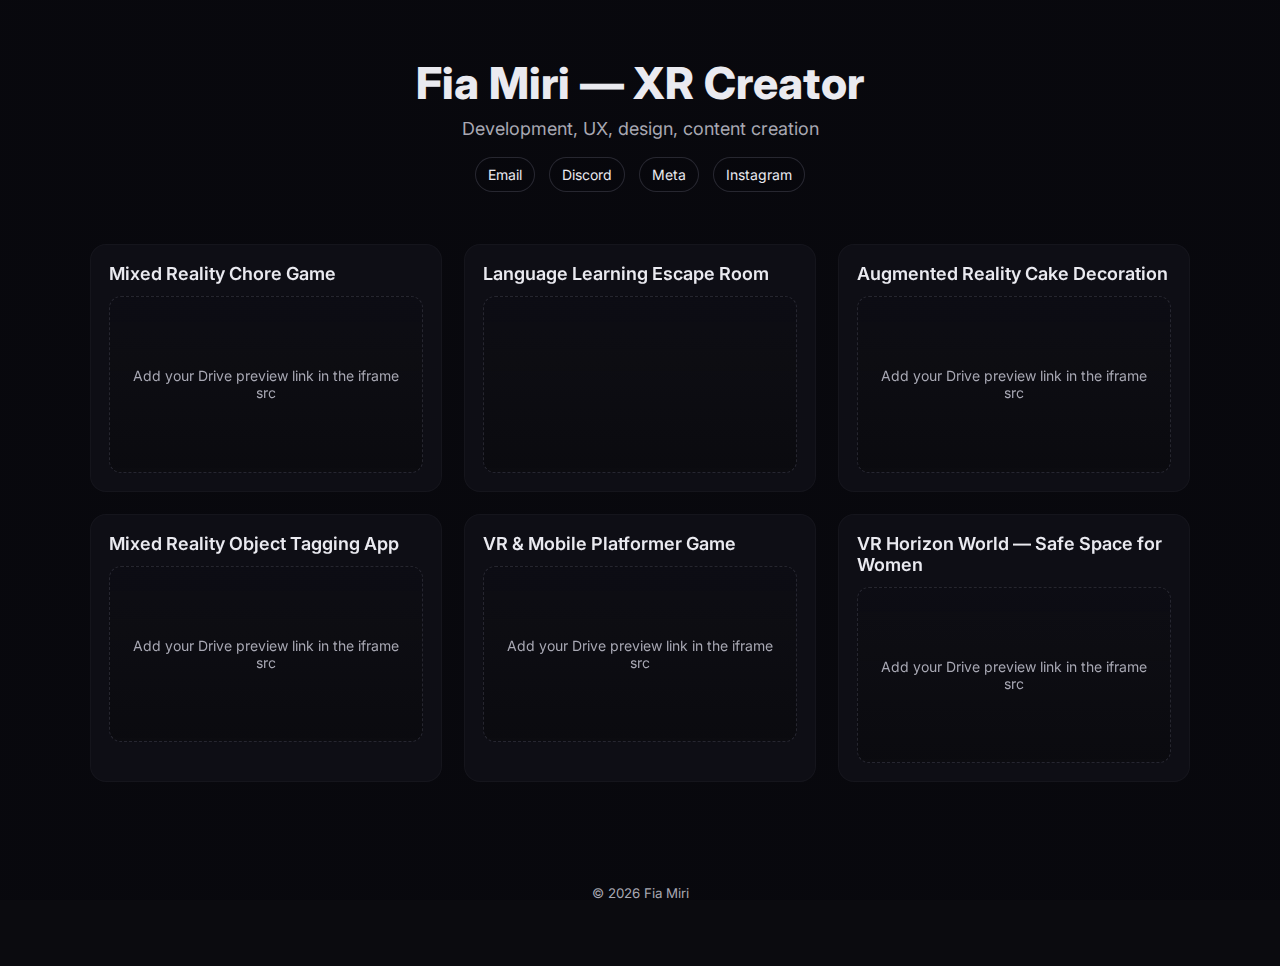
<file: index.html>
<!DOCTYPE html>
<html lang="en">
<head>
  <meta charset="utf-8" />
  <meta name="viewport" content="width=device-width, initial-scale=1" />
  <title>Fia Miri - XR Creator</title>
  <meta name="description" content="Development, UX, design, content creation" />
  <link rel="preconnect" href="https://fonts.gstatic.com" crossorigin>
  <link href="https://fonts.googleapis.com/css2?family=Inter:wght@300;400;600;800&display=swap" rel="stylesheet">
  <link rel="stylesheet" href="styles.css" />
</head>
<body>
  <header class="site-header">
    <div class="wrap">
      <h1>Fia Miri — XR Creator</h1>
      <p class="tag">Development, UX, design, content creation</p>
      <nav class="links">
        <a href="mailto:fiaverse.me@gmail.com" aria-label="Email">Email</a>
        <a href="https://discordapp.com/users/" target="_blank" rel="noopener">Discord</a>
        <a href="https://horizon.meta.com" target="_blank" rel="noopener">Meta</a>
        <a href="https://instagram.com/" target="_blank" rel="noopener">Instagram</a>
      </nav>
    </div>
  </header>

  <main class="wrap">
    <section class="projects">
      <article class="project">
        <h2>Mixed Reality Chore Game</h2>
        <div class="video-box" data-note="">
          <!-- Example: https://drive.google.com/file/d/FILE_ID/preview -->
          <iframe src="https://drive.google.com/file/d/1XTJoCA7FrDZnl-WF3NHA87qXK7iT95Nn/preview" allow="autoplay; encrypted-media" allowfullscreen title="Mixed Reality Chore Game"></iframe>
          <div class="placeholder">Add your Drive preview link in the iframe src</div>
        </div>
      </article>

      <article class="project">
        <h2>Language Learning Escape Room</h2>
        <div class="video-box">
          <iframe src="https://drive.google.com/file/d/19SJjNhcsjiMFcl3FhH0gnXEvZ83lUlY9/preview" allow="autoplay; encrypted-media" allowfullscreen title="Language Learning Escape Room"></iframe>
          <div class="placeholder"></div>
        </div>
      </article>

      <article class="project">
        <h2>Augmented Reality Cake Decoration</h2>
        <div class="video-box">
          <iframe src="https://drive.google.com/file/d/1-opnaibm_xU3fFx7QSZELXdTraakdCIp/preview" allow="autoplay; encrypted-media" allowfullscreen title="Augmented Reality Cake Decoration"></iframe>
          <div class="placeholder">Add your Drive preview link in the iframe src</div>
        </div>
      </article>

      <article class="project">
        <h2>Mixed Reality Object Tagging App</h2>
        <div class="video-box">
          <iframe src="https://drive.google.com/file/d/1OI0ihN5flvT5mbyqrxKtS6AD60QuETmU/preview" allow="autoplay; encrypted-media" allowfullscreen title="Mixed Reality Object Tagging App"></iframe>
          <div class="placeholder">Add your Drive preview link in the iframe src</div>
        </div>
      </article>

      <article class="project">
        <h2>VR &amp; Mobile Platformer Game</h2>
        <div class="video-box">
          <iframe src="https://drive.google.com/file/d/1yW70UNa8xFIgpbcFpi4cJiGtGCVnbrD9/preview" allow="autoplay; encrypted-media" allowfullscreen title="VR & Mobile Platformer Game"></iframe>
          <div class="placeholder">Add your Drive preview link in the iframe src</div>
        </div>
      </article>

      <article class="project">
        <h2>VR Horizon World — Safe Space for Women</h2>
        <div class="video-box">
          <iframe src="https://drive.google.com/file/d/1vptsemFFqbBJi8A_CfS1qEazMYgPbsbC/preview" allow="autoplay; encrypted-media" allowfullscreen title="VR Horizon World — Safe Space for Women"></iframe>
          <div class="placeholder">Add your Drive preview link in the iframe src</div>
        </div>
      </article>
    </section>
  </main>

  <footer class="site-footer wrap">
    <small>&copy; <span id="y"></span> Fia Miri</small>
  </footer>

  <script>
    document.getElementById('y').textContent = new Date().getFullYear();
  </script>
</body>
</html>
</file>
<file: styles.css>
/* Basic clean styling approximating fiaverse.me layout */
:root { --bg:#0b0b0f; --fg:#eaeaf0; --muted:#a8a8b3; --accent:#9b8cff; --bg-overlay: rgba(6,6,12,0.55); --card-bg: rgba(17,17,25,0.72); }
* { box-sizing:border-box; }
html, body { margin:0; padding:0; background:var(--bg); color:var(--fg); font-family:Inter, system-ui, -apple-system, Segoe UI, Roboto, Helvetica, Arial, sans-serif; -webkit-font-smoothing:antialiased; -moz-osx-font-smoothing:grayscale; }

/* Page background:
   - Place your uploaded space image at /assets/space-bg.jpg in the repo,
     or change the URL below to the location where you'll host the image.
   - A semi-opaque overlay keeps text readable over the image.
*/
body {
  background-image:
    linear-gradient(var(--bg-overlay), var(--bg-overlay)),
    url('/assets/space-bg.jpg');
  background-size: cover;
  background-position: center;
  background-repeat: no-repeat;
  background-attachment: fixed;
  min-height: 100vh;
}

/* content wrapper stays centered but gets a subtle backdrop (optional) */
.wrap {
  width:min(1100px, 92%);
  margin:0 auto;
  /* small translucent background to separate content from the image */
  background: transparent;
  padding-top: 0; /* keep spacing controlled by sections */
}

.site-header { padding:56px 0 24px; text-align:center; }
.site-header h1 { font-size:clamp(28px, 4vw, 44px); margin:0 0 8px; font-weight:800; letter-spacing:0.2px; }
.tag { margin:0; color:var(--muted); font-size:clamp(14px, 2.2vw, 18px); }
.links { margin-top:18px; display:flex; gap:14px; justify-content:center; flex-wrap:wrap; }
.links a { color:var(--fg); text-decoration:none; border:1px solid rgba(43,43,53,0.9); padding:8px 12px; border-radius:999px; font-size:14px; background: rgba(8,8,12,0.4); }
.links a:hover { border-color:var(--accent); }

.projects { display:grid; grid-template-columns:repeat(auto-fit, minmax(280px, 1fr)); gap:22px; padding:28px 0 64px; }

/* Make project cards slightly translucent so the background shows through */
.project {
  background: var(--card-bg);
  border:1px solid rgba(255,255,255,0.03);
  border-radius:16px;
  padding:18px;
  backdrop-filter: blur(6px); /* subtle glass effect where supported */
  -webkit-backdrop-filter: blur(6px);
}
.project h2 { font-size:18px; margin:0 0 12px; font-weight:600; color:var(--fg); }

.video-box { position:relative; aspect-ratio:16/9; background:linear-gradient(180deg, rgba(14,14,20,0.6), rgba(9,9,12,0.5)); border-radius:12px; overflow:hidden; border:1px dashed rgba(43,43,53,0.9); display:grid; place-items:center; }
.video-box iframe { width:100%; height:100%; border:0; display:block; }
.placeholder { position:absolute; inset:0; display:grid; place-items:center; color:var(--muted); font-size:14px; padding:12px; text-align:center; pointer-events:none; }

.site-footer { padding:36px 0 64px; text-align:center; color:var(--muted); }
</file>
